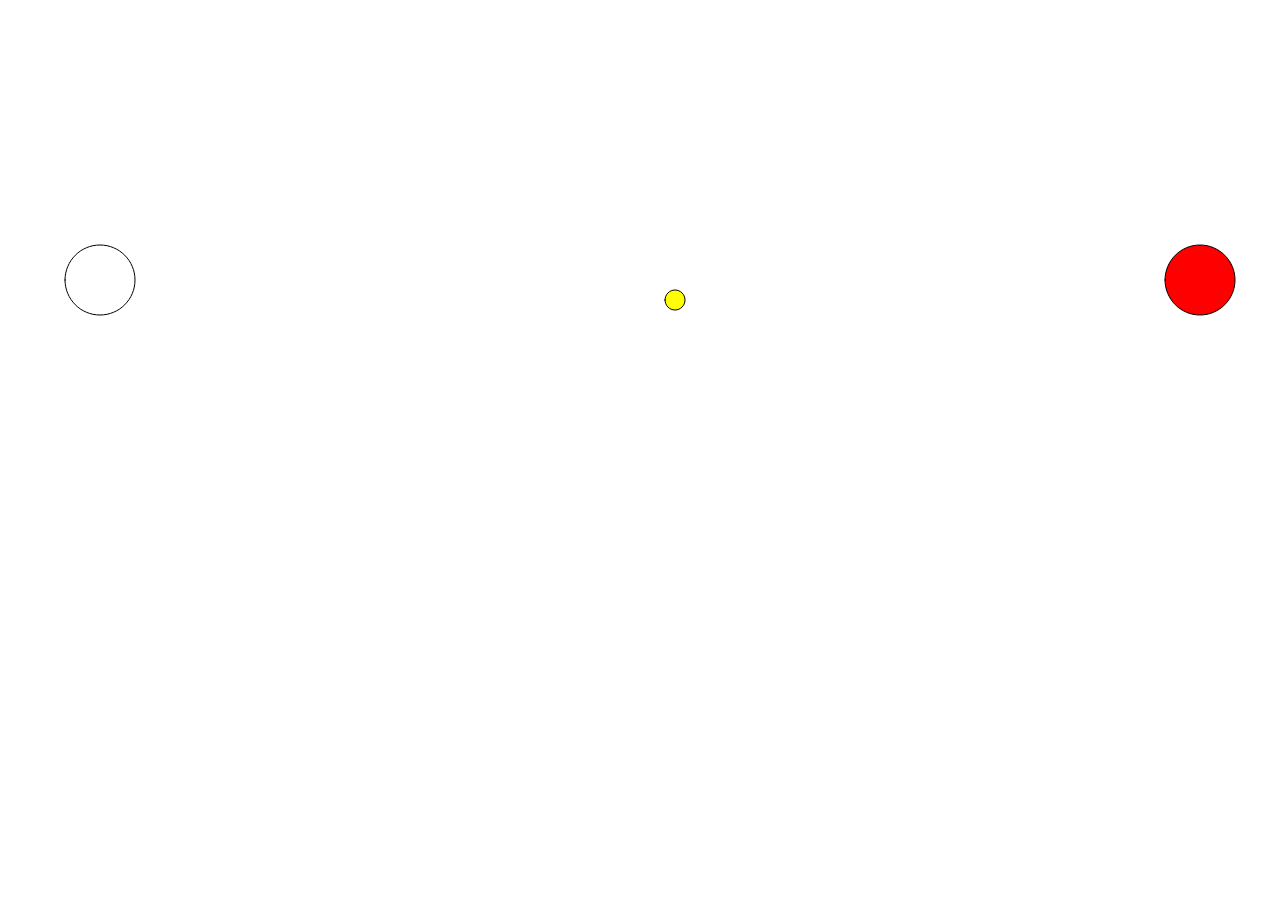
<file: game2.html>
<html>
  <head>
    <script src="p5.min.js"></script>
    <style>
      body {
        overflow: hidden;
        margin: 0;
        padding: 0;
      }
    </style>
  </head>
  <body>
    <script>
      var w = window.innerWidth;
      var h = window.innerHeight;
      var ball = new ball();
      var ball2 = new ball2();
      var Object11 = new Object11();
      var d;
      var coin = 0;
      var d2;
      var coin1 = 20;
      var coin2 =20;
      let bg;
      let y = 0;

      //creating a new object globally
      function setup() {
        bg = loadImage('https://images.megapixl.com/4153/41537368.jpg');
        createCanvas(w,h);
      }
      function draw() {
        clear();
        background(bg);
        ball.show();
        ball.move();
        ball2.show();
        ball2.move();
        ball2.kill();
        Object11.show();
        Object11.show2();
        

      }
      function ball() {
        this.x = 100;
        this.y = 280;
        this.show = function() {
          // i want to show what the ball is
          fill(color('white'));
          ellipse(this.x,this.y,70,70);
        };
        this.move = function() {
          if ((keyIsDown(68)) && (this.x < w -100)) { //right
          this.x += 10;
        }
        if ((keyIsDown(65)) && (this.x > 0)) { //left
          this.x -= 10;
        }
        if ((keyIsDown(87))&& (this.y > 0)) { //up
          this.y -= 10;
        }
        if ((keyIsDown(83)) && (this.y < h -100)) { //down
          this.y += 10;
        }
        }
      }
            function Object11() {
        this.x =675;
        this.y =300;
  
         this.show = function() {
          fill(color('yellow'));
          circle(this.x,this.y,coin1,coin2);
          
        }
         this.show2 = function() {
        d2 = dist(this.x,this.y,ball.x,ball.y);
               var r1 = Math.floor(Math.random()*500);
        var r2 =Math.floor(Math.random()*500);
        if(d2 < 50) {
          coin += 1;
          document.getElementById('coins').innerHTML = coin;
          
          this.x=r1;
          this.y=r2;
          
          }
          if(coin == 10){
            noLoop();
            window.alert("BLUE WINS")
          }
         }
        }
        
        
        
      function ball2() {
        this.x = 1200;
        this.y = 280;
        this.show = function() {
          // i want to show what the ball is
          fill(color('red'));
          ellipse(this.x,this.y,70,70);
        };
        this.move = function() {
          if ((keyIsDown(76)) && (this.x < w -100)) { //right
          this.x += 10;
        }
        if ((keyIsDown(74)) && (this.x > 0)) { //left
          this.x -= 10;
        }
        if ((keyIsDown(73)) && (this.y > 0))  { //up
          this.y -= 10;
        }
        if ((keyIsDown(75)) && (this.y < h -100)) { //down
          this.y += 10;
        }
      }
      this.kill = function() {
        d = dist(this.x,this.y,ball.x,ball.y);
        if(d < 50) {
          noLoop();
          window.alert("you loose");
          
          }
      }
        
      }
        
  
        
    </script>
    <h1 id="coins"></h1>
  </body>
</html>
</file>
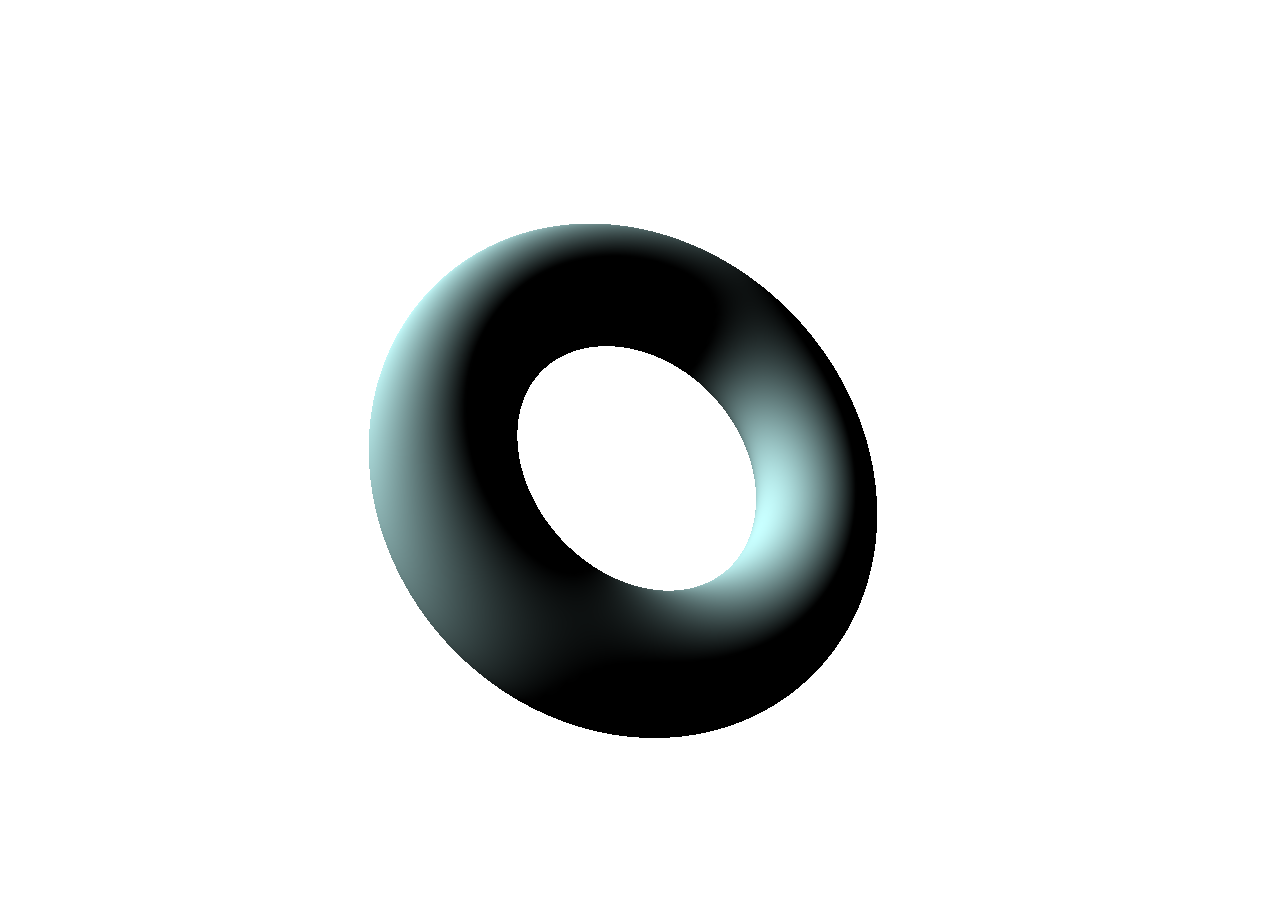
<file: light.html>
<html>
<head>
  <script src = "p5.min.js"></script>
   </head>
    <body>
      <script>
      var img;
      function preload() {
        img = loadImage('texture.jpeg')
      }
        function setup() {
          createCanvas(window.innerWidth,window.innerHeight,WEBGL)
        }
        function draw() {
          background(255);
          var locX = mouseX - width/2;
          var locY = mouseY - height/2;
          //directionalLight(r,g,b,x,y,z)
          directionalLight(200,255,255,-locX,-locY,-175);
          specularMaterial(255);
          noStroke();
          rotateX(mouseX/500);
          rotateY(mouseY/500);rotateX(frameCount * 0.01);
          rotateY(frameCount * 0.01);
          torus(200,64,200,200);
          texture(img);
          
          
        }
      </script>
    </body>

</html>
</file>
